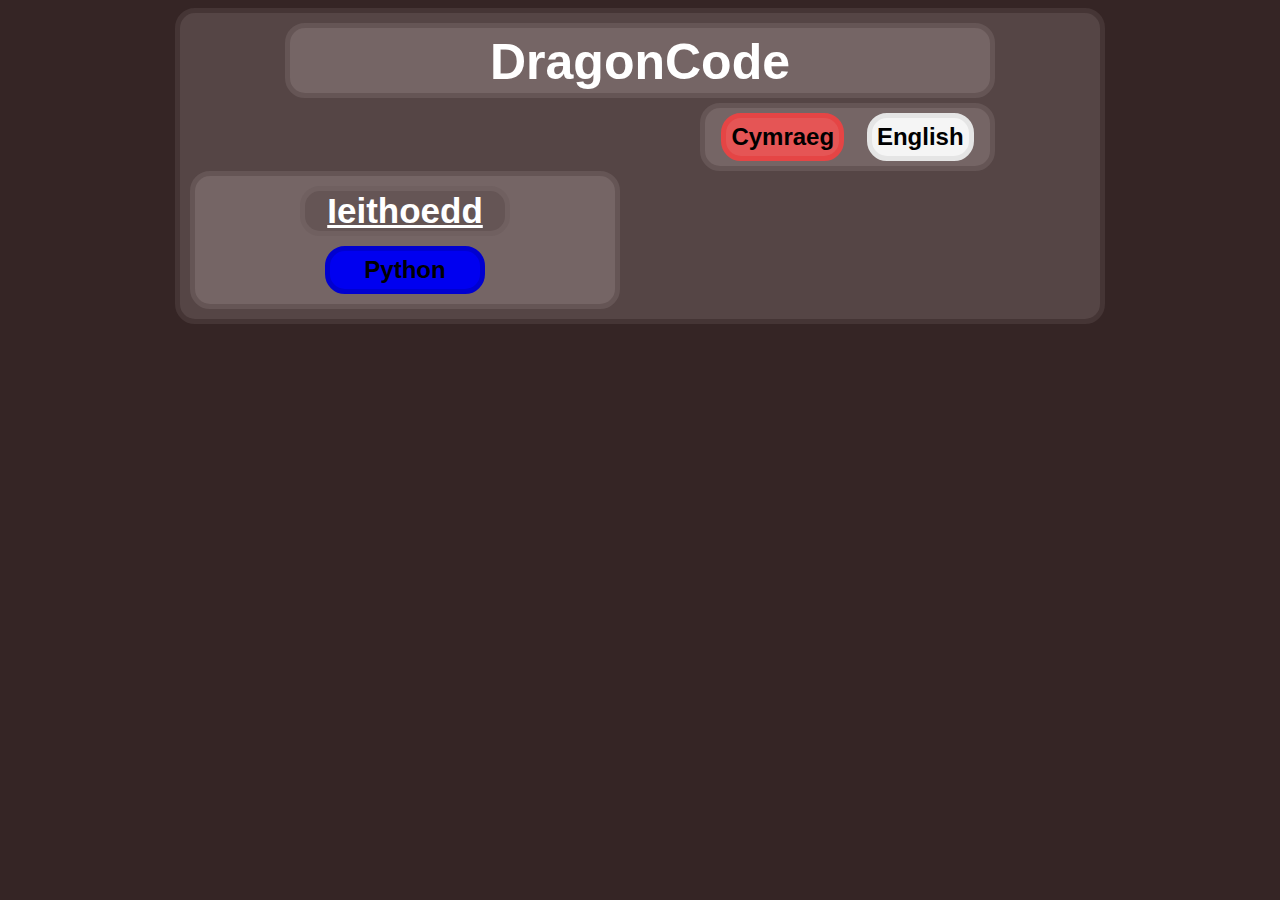
<file: cy/index.html>
<!DOCTYPE html lang=cy>
<link rel="stylesheet" href="styles.css">
<script src="../pageSwitcher.js"></script>
<div class="wrapper">
    <div class="title"><h1 class="title">DragonCode</h1></div>
    <div class="lang">
        <h2 class="cy">Cymraeg</h2>
        <h2 class="en" onclick="changeLang('en', 1)">English</h2>
    </div>
    <div class="prLang">
        <h2 class="prtitle"><u>Ieithoedd</u></h2>
        <h2 class="python" onclick="changeLang('cy/py')">Python</h2>
    </div>
</div>
</file>
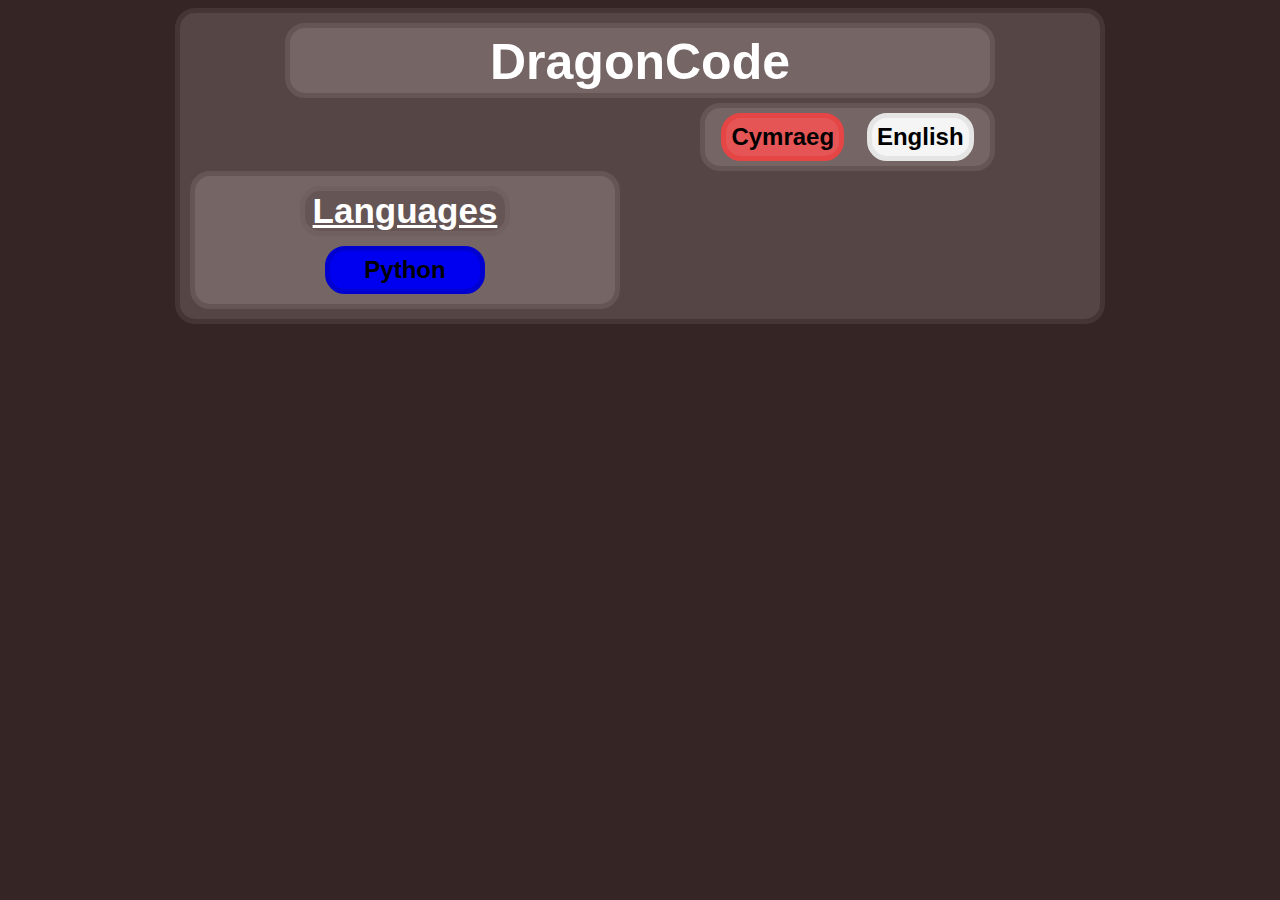
<file: en/index.html>
<!DOCTYPE html lang=cy>
<script src="../pageSwitcher.js"></script>
<div class="wrapper">
    <div class="title"><h1 class="title">DragonCode</h1></div>
    <div class="lang">
        <h2 class="cy" onclick="changeLang('cy')">Cymraeg</h2>
        <h2 class="en">English</h2>
    </div>
    <div class="prLang">
        <h2 class="prtitle"><u>Languages</u></h2>
        <h2 class="python" onclick="changeLang('en/py')">Python</h2>
    </div>
</div>
<link rel="stylesheet" href="styles.css">
</file>
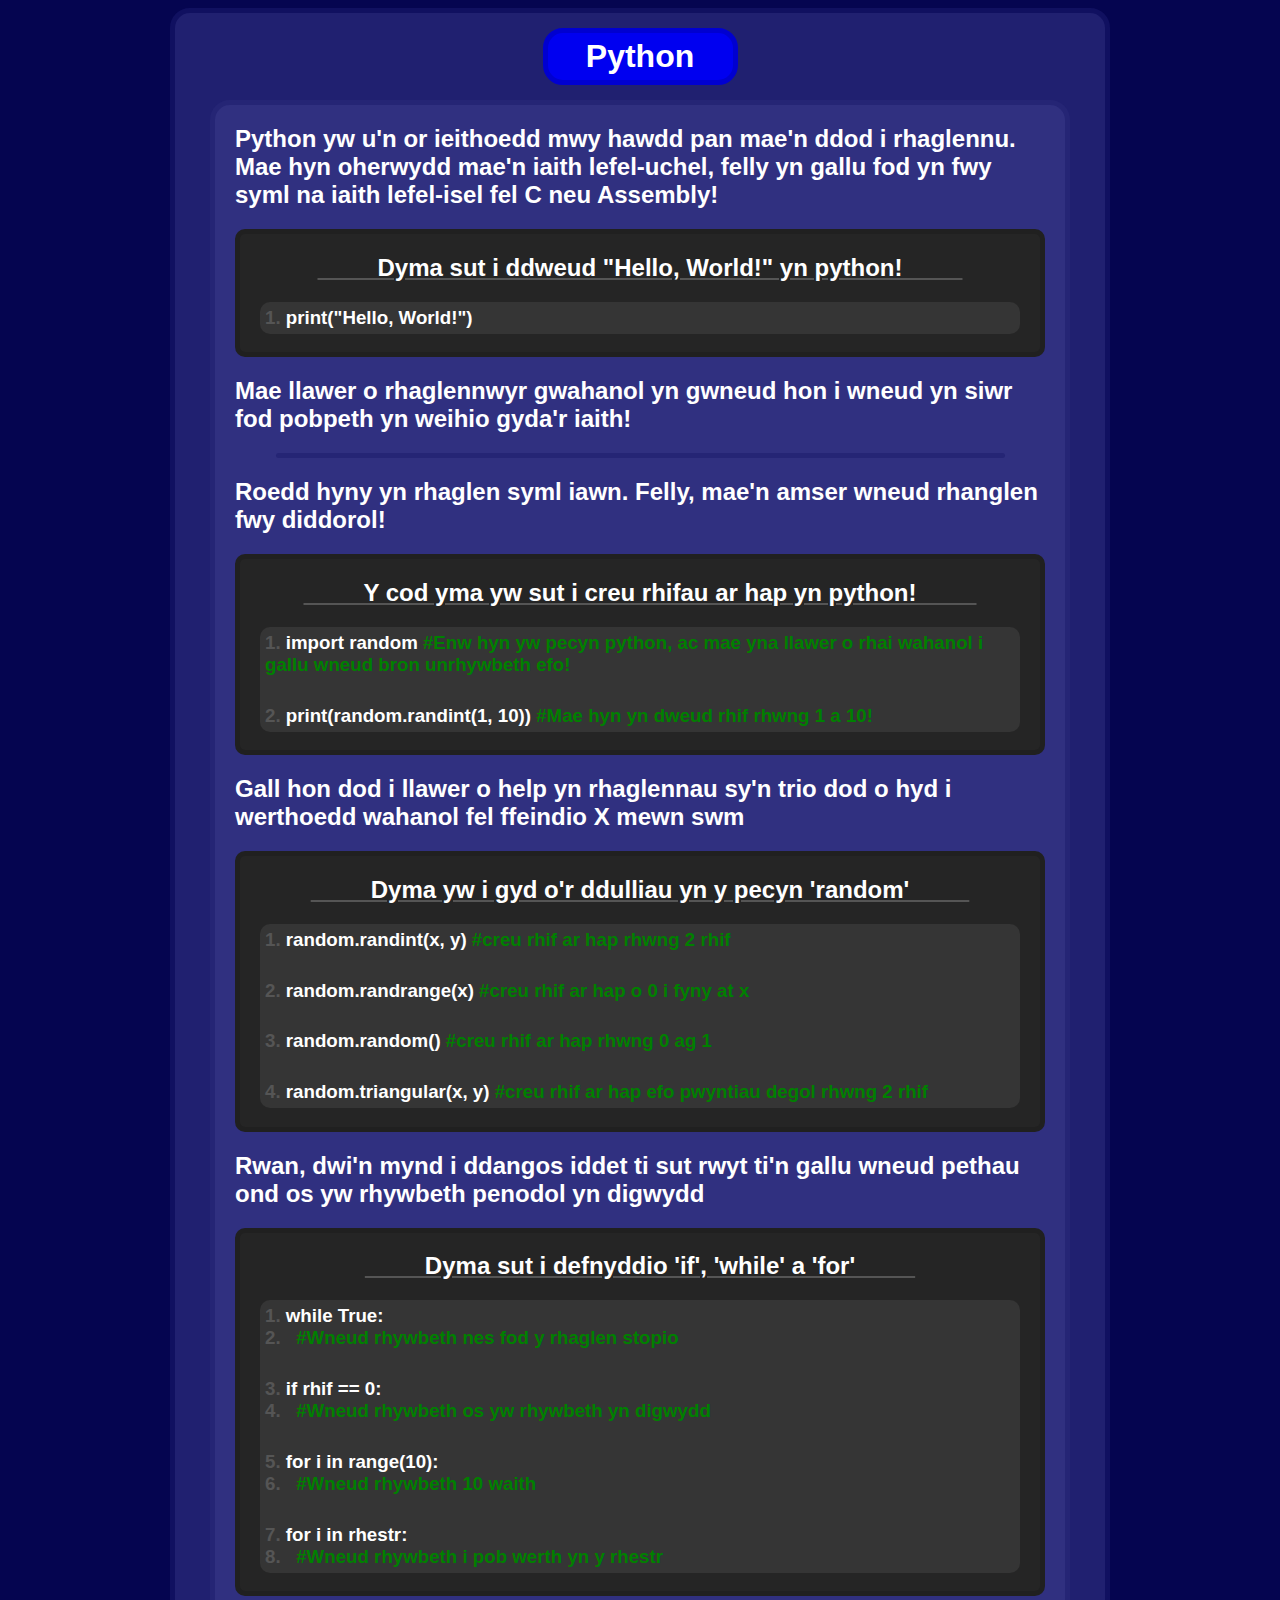
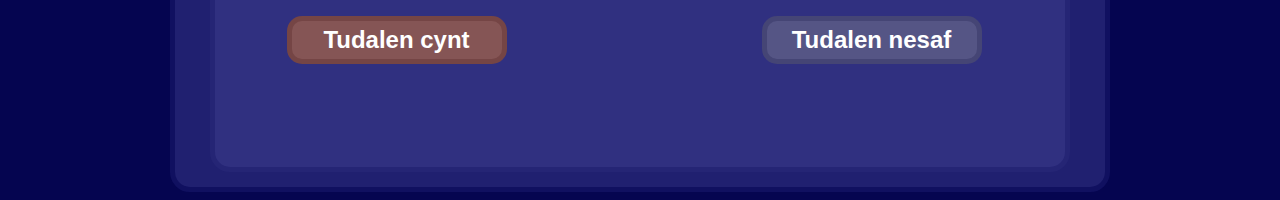
<file: cy/python/index.html>
<!DOCTYPE html lang=cy>
<link rel="stylesheet" href="styles.css">

<script src="../../pageSwitcher.js"></script>
<div class="wrapper">
    <h1 class="python">Python</h1>
    <div class="mainContent">
        <h2>Python yw u'n or ieithoedd mwy hawdd pan mae'n ddod i rhaglennu. Mae hyn oherwydd mae'n iaith lefel-uchel, felly yn gallu fod yn fwy syml na iaith lefel-isel fel C neu Assembly!</h2>
        <div class="codeWrapper">
            <h2 class="codeHeader">         Dyma sut i ddweud "Hello, World!" yn python!         </h2>
            <div class="code">
                <h3 class="code"><span class="lineNumber">1. </span>print("Hello, World!")</h3>
            </div>
        </div>
        <h2>Mae llawer o rhaglennwyr gwahanol yn gwneud hon i wneud yn siwr fod pobpeth yn weihio gyda'r iaith!</h2>
        <div class="seperator"></div>
        <h2>Roedd hyny yn rhaglen syml iawn. Felly, mae'n amser wneud rhanglen fwy diddorol!</h2>
        <div class="codeWrapper">
            <h2 class="codeHeader">         Y cod yma yw sut i creu rhifau ar hap yn python!         </h2>
            <div class="code">
                <h3 class="code"><span class="lineNumber">1. </span>import random <span class="comment">#Enw hyn yw pecyn python, ac mae yna llawer o rhai wahanol i gallu wneud bron unrhywbeth efo!</span></h3>
                <h3 class="code"><span class="lineNumber">2. </span>print(random.randint(1, 10)) <span class="comment">#Mae hyn yn dweud rhif rhwng 1 a 10!</span></h3>
            </div>
        </div>
        <h2>Gall hon dod i llawer o help yn rhaglennau sy'n trio dod o hyd i werthoedd wahanol fel ffeindio X mewn swm</h2>
        <div class="codeWrapper">
            <h2 class="codeHeader">         Dyma yw i gyd o'r ddulliau yn y pecyn 'random'         </h2>
            <div class="code">
                <h3 class="code"><span class="lineNumber">1. </span>random.randint(x, y) <span class="comment">#creu rhif ar hap rhwng 2 rhif</span></h3>
                <h3 class="code"><span class="lineNumber">2. </span>random.randrange(x) <span class="comment">#creu rhif ar hap o 0 i fyny at x</span></h3>
                <h3 class="code"><span class="lineNumber">3. </span>random.random() <span class="comment">#creu rhif ar hap rhwng 0 ag 1</span></h3>
                <h3 class="code"><span class="lineNumber">4. </span>random.triangular(x, y) <span class="comment">#creu rhif ar hap efo pwyntiau degol rhwng 2 rhif</span></h3>
            </div>
        </div>
        <h2>Rwan, dwi'n mynd i ddangos iddet ti sut rwyt ti'n gallu wneud pethau ond os yw rhywbeth penodol yn digwydd</h2>
        <div class="codeWrapper">
            <h2 class="codeHeader">         Dyma sut i defnyddio 'if', 'while' a 'for'         </h2>
            <div class="code">
                <h3 class="code"><span class="lineNumber">1. </span>while True:<br>
                <span class="lineNumber">2. </span><span class="comment">  #Wneud rhywbeth nes fod y rhaglen stopio</span></h3>
                <h3 class="code"><span class="lineNumber">3. </span>if rhif == 0:<br>
                    <span class="lineNumber">4. </span><span class="comment">  #Wneud rhywbeth os yw rhywbeth yn digwydd</span></h3>
                <h3 class="code"><span class="lineNumber">5. </span>for i in range(10):<br>
                    <span class="lineNumber">6. </span><span class="comment">  #Wneud rhywbeth 10 waith</span></h3>
                <h3 class="code"><span class="lineNumber">7. </span>for i in rhestr:<br>
                    <span class="lineNumber">8. </span><span class="comment">  #Wneud rhywbeth i pob werth yn y rhestr</span></h3>
            </div>
        </div>
        <h2 class="nextPage" onclick="changeLang('cy/py/pygame')">Tudalen nesaf</h2>
        <h2 class="prevPage" onclick="changeLang('cy frm 2')">Tudalen cynt</h2>
    </div>
</div>
</file>
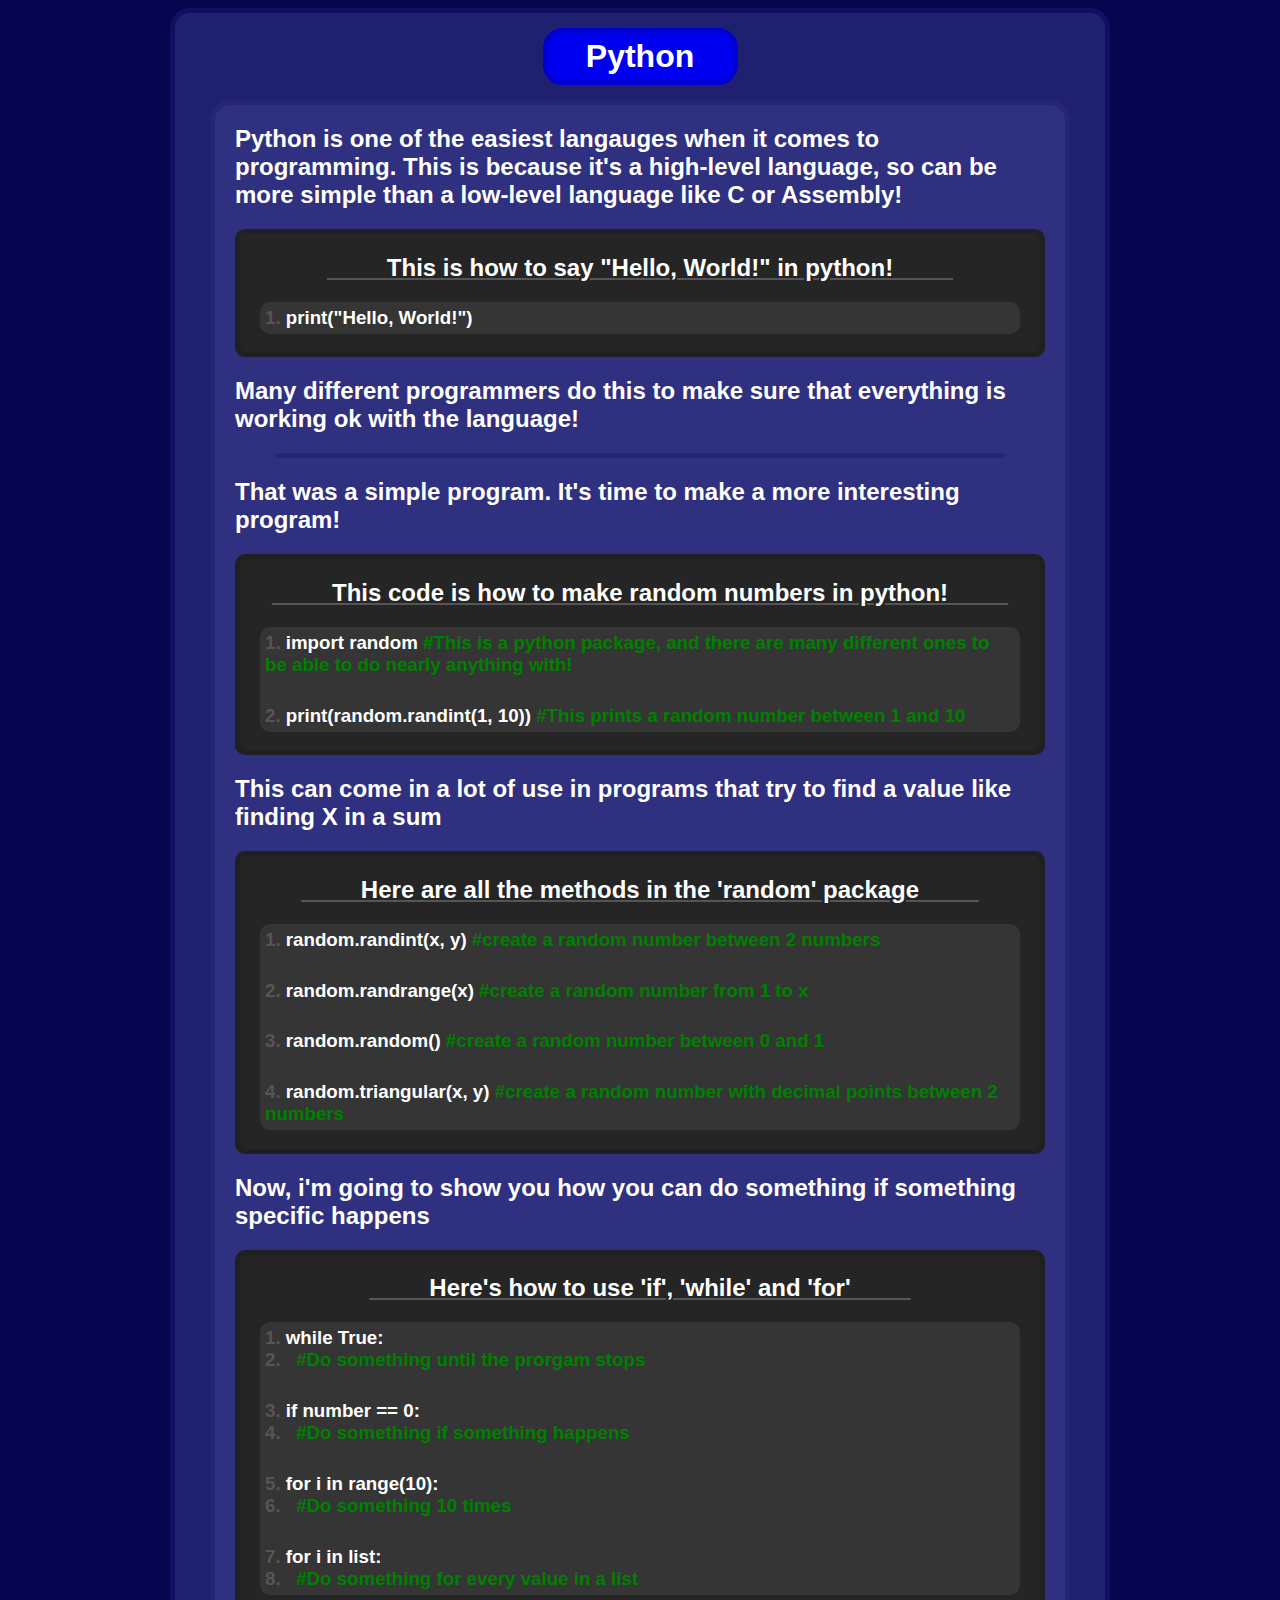
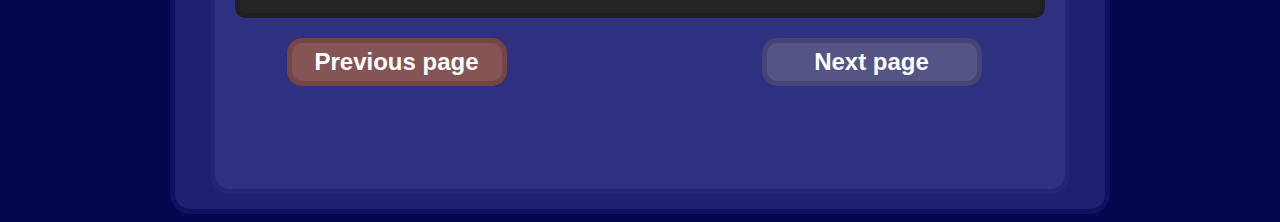
<file: en/python/index.html>
<!DOCTYPE html lang=cy>
<link rel="stylesheet" href="styles.css">

<script src="../../pageSwitcher.js"></script>
<div class="wrapper">
    <h1 class="python">Python</h1>
    <div class="mainContent">
        <h2>Python is one of the easiest langauges when it comes to programming. This is because it's a high-level language, so can be more simple than a low-level language like C or Assembly!</h2>
        <div class="codeWrapper">
            <h2 class="codeHeader">         This is how to say "Hello, World!" in python!         </h2>
            <div class="code">
                <h3 class="code"><span class="lineNumber">1. </span>print("Hello, World!")</h3>
            </div>
        </div>
        <h2>Many different programmers do this to make sure that everything is working ok with the language!</h2>
        <div class="seperator"></div>
        <h2>That was a simple program. It's time to make a more interesting program!</h2>
        <div class="codeWrapper">
            <h2 class="codeHeader">         This code is how to make random numbers in python!         </h2>
            <div class="code">
                <h3 class="code"><span class="lineNumber">1. </span>import random <span class="comment">#This is a python package, and there are many different ones to be able to do nearly anything with!</span></h3>
                <h3 class="code"><span class="lineNumber">2. </span>print(random.randint(1, 10)) <span class="comment">#This prints a random number between 1 and 10</span></h3>
            </div>
        </div>
        <h2>This can come in a lot of use in programs that try to find a value like finding X in a sum</h2>
        <div class="codeWrapper">
            <h2 class="codeHeader">         Here are all the methods in the 'random' package         </h2>
            <div class="code">
                <h3 class="code"><span class="lineNumber">1. </span>random.randint(x, y) <span class="comment">#create a random number between 2 numbers</span></h3>
                <h3 class="code"><span class="lineNumber">2. </span>random.randrange(x) <span class="comment">#create a random number from 1 to x</span></h3>
                <h3 class="code"><span class="lineNumber">3. </span>random.random() <span class="comment">#create a random number between 0 and 1</span></h3>
                <h3 class="code"><span class="lineNumber">4. </span>random.triangular(x, y) <span class="comment">#create a random number with decimal points between 2 numbers</span></h3>
            </div>
        </div>
        <h2>Now, i'm going to show you how you can do something if something specific happens</h2>
        <div class="codeWrapper">
            <h2 class="codeHeader">         Here's how to use 'if', 'while' and 'for'         </h2>
            <div class="code">
                <h3 class="code"><span class="lineNumber">1. </span>while True:<br>
                <span class="lineNumber">2. </span><span class="comment">  #Do something until the prorgam stops</span></h3>
                <h3 class="code"><span class="lineNumber">3. </span>if number == 0:<br>
                    <span class="lineNumber">4. </span><span class="comment">  #Do something if something happens</span></h3>
                <h3 class="code"><span class="lineNumber">5. </span>for i in range(10):<br>
                    <span class="lineNumber">6. </span><span class="comment">  #Do something 10 times</span></h3>
                <h3 class="code"><span class="lineNumber">7. </span>for i in list:<br>
                    <span class="lineNumber">8. </span><span class="comment">  #Do something for every value in a list</span></h3>
            </div>
        </div>
        <h2 class="nextPage" onclick="changeLang('en/py/pygame')">Next page</h2>
        <h2 class="prevPage" onclick="changeLang('en frm 2')">Previous page</h2>
    </div>
</div>
</file>
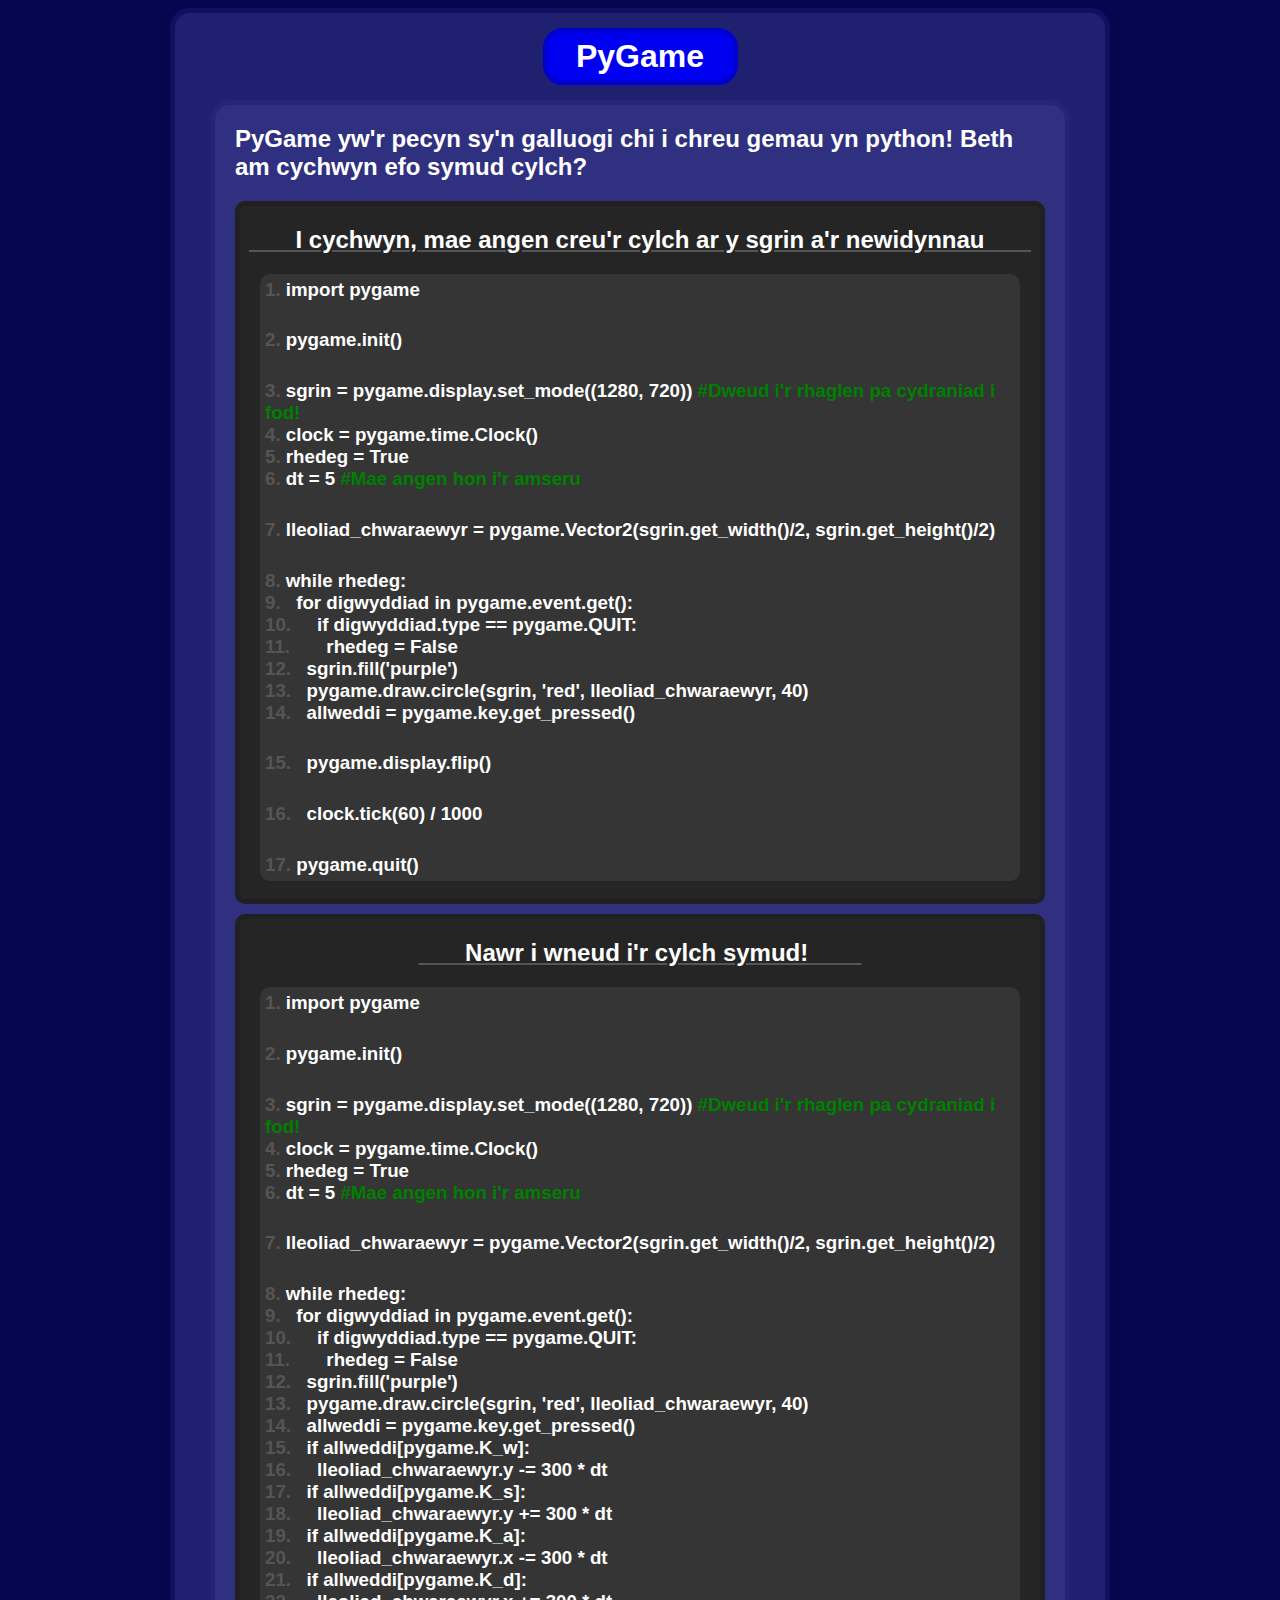
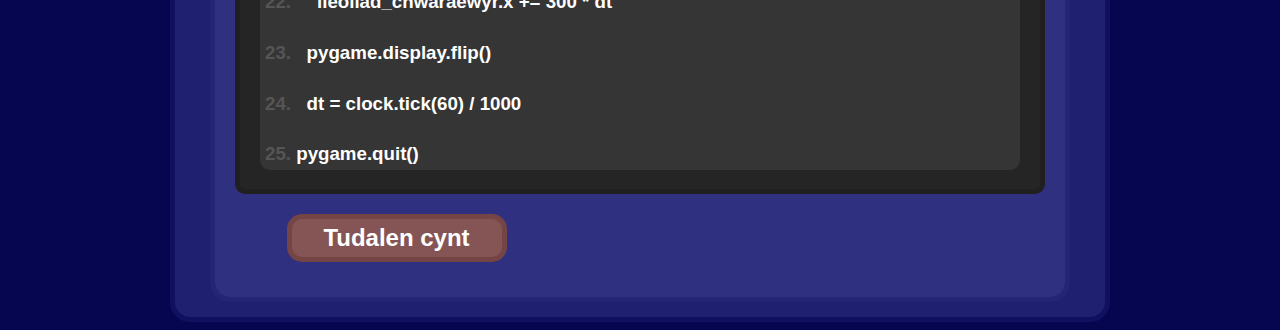
<file: cy/python/pygame/index.html>
<!DOCTYPE html lang=cy>
<link rel="stylesheet" href="styles.css">

<script src="../../../pageSwitcher.js"></script>
<div class="wrapper">
    <h1 class="python">PyGame</h1>
    <div class="mainContent">
        <h2>PyGame yw'r pecyn sy'n galluogi chi i chreu gemau yn python! Beth am cychwyn efo symud cylch?</h2>
        <div class="codeWrapper">
            <h2 class="codeHeader">       I cychwyn, mae angen creu'r cylch ar y sgrin a'r newidynnau       </h2>
            <div class="code">
                <h3 class="code"><span class="lineNumber">1. </span>import pygame</h3>
                <h3 class="code"><span class="lineNumber">2. </span>pygame.init()</h3>
                <h3 class="code"><span class="lineNumber">3. </span>sgrin = pygame.display.set_mode((1280, 720)) <span class="comment">#Dweud i'r rhaglen pa cydraniad i fod!</span><br>
                <span class="lineNumber">4. </span>clock = pygame.time.Clock()<br>
                <span class="lineNumber">5. </span>rhedeg = True<br>
                <span class="lineNumber">6. </span>dt = 5 <span class="comment">#Mae angen hon i'r amseru</span></h3>
                <h3 class="code"><span class="lineNumber">7. </span>lleoliad_chwaraewyr = pygame.Vector2(sgrin.get_width()/2, sgrin.get_height()/2)</h3>
                <h3 class="code"><span class="lineNumber">8. </span>while rhedeg:<br>
                <span class="lineNumber">9. </span>  for digwyddiad in pygame.event.get():<br>
                <span class="lineNumber">10. </span>    if digwyddiad.type == pygame.QUIT:<br>
                <span class="lineNumber">11. </span>      rhedeg = False<br>
                <span class="lineNumber">12. </span>  sgrin.fill('purple')<br>
                <span class="lineNumber">13. </span>  pygame.draw.circle(sgrin, 'red', lleoliad_chwaraewyr, 40)<br>
                <span class="lineNumber">14. </span>  allweddi = pygame.key.get_pressed()</h3>
                <h3 class="code"><span class="lineNumber">15. </span>  pygame.display.flip()</h3>
                <h3 class="code"><span class="lineNumber">16. </span>  clock.tick(60) / 1000</h3>
                <h3 class="code"><span class="lineNumber">17. </span>pygame.quit()</h3>
            </div>
        </div>
        <div class="codeWrapper" style="margin-top: 10px;">
            <h2 class="codeHeader">       Nawr i wneud i'r cylch symud!        </h2>
            <div class="code">
                <h3 class="code"><span class="lineNumber">1. </span>import pygame</h3>
                <h3 class="code"><span class="lineNumber">2. </span>pygame.init()</h3>
                <h3 class="code"><span class="lineNumber">3. </span>sgrin = pygame.display.set_mode((1280, 720)) <span class="comment">#Dweud i'r rhaglen pa cydraniad i fod!</span><br>
                <span class="lineNumber">4. </span>clock = pygame.time.Clock()<br>
                <span class="lineNumber">5. </span>rhedeg = True<br>
                <span class="lineNumber">6. </span>dt = 5 <span class="comment">#Mae angen hon i'r amseru</span></h3>
                <h3 class="code"><span class="lineNumber">7. </span>lleoliad_chwaraewyr = pygame.Vector2(sgrin.get_width()/2, sgrin.get_height()/2)</h3>
                <h3 class="code"><span class="lineNumber">8. </span>while rhedeg:<br>
                <span class="lineNumber">9. </span>  for digwyddiad in pygame.event.get():<br>
                <span class="lineNumber">10. </span>    if digwyddiad.type == pygame.QUIT:<br>
                <span class="lineNumber">11. </span>      rhedeg = False<br>
                <span class="lineNumber">12. </span>  sgrin.fill('purple')<br>
                <span class="lineNumber">13. </span>  pygame.draw.circle(sgrin, 'red', lleoliad_chwaraewyr, 40)<br>
                <span class="lineNumber">14. </span>  allweddi = pygame.key.get_pressed()<br>
                <span class="lineNumber">15. </span>  if allweddi[pygame.K_w]:<br>
                <span class="lineNumber">16. </span>    lleoliad_chwaraewyr.y -= 300 * dt<br>
                <span class="lineNumber">17. </span>  if allweddi[pygame.K_s]:<br>
                <span class="lineNumber">18. </span>    lleoliad_chwaraewyr.y += 300 * dt<br>
                <span class="lineNumber">19. </span>  if allweddi[pygame.K_a]:<br>
                <span class="lineNumber">20. </span>    lleoliad_chwaraewyr.x -= 300 * dt<br>
                <span class="lineNumber">21. </span>  if allweddi[pygame.K_d]:<br>
                <span class="lineNumber">22. </span>    lleoliad_chwaraewyr.x += 300 * dt</h3>
                <h3 class="code"><span class="lineNumber">23. </span>  pygame.display.flip()</h3>
                <h3 class="code"><span class="lineNumber">24. </span>  dt = clock.tick(60) / 1000</h3>
                <h3 class="code"><span class="lineNumber">25. </span>pygame.quit()</h3>
            </div>
        </div>
        <h2 class="prevPage" onclick="changeLang('cy/py/3')">Tudalen cynt</h2>
    </div>
</div>
</file>
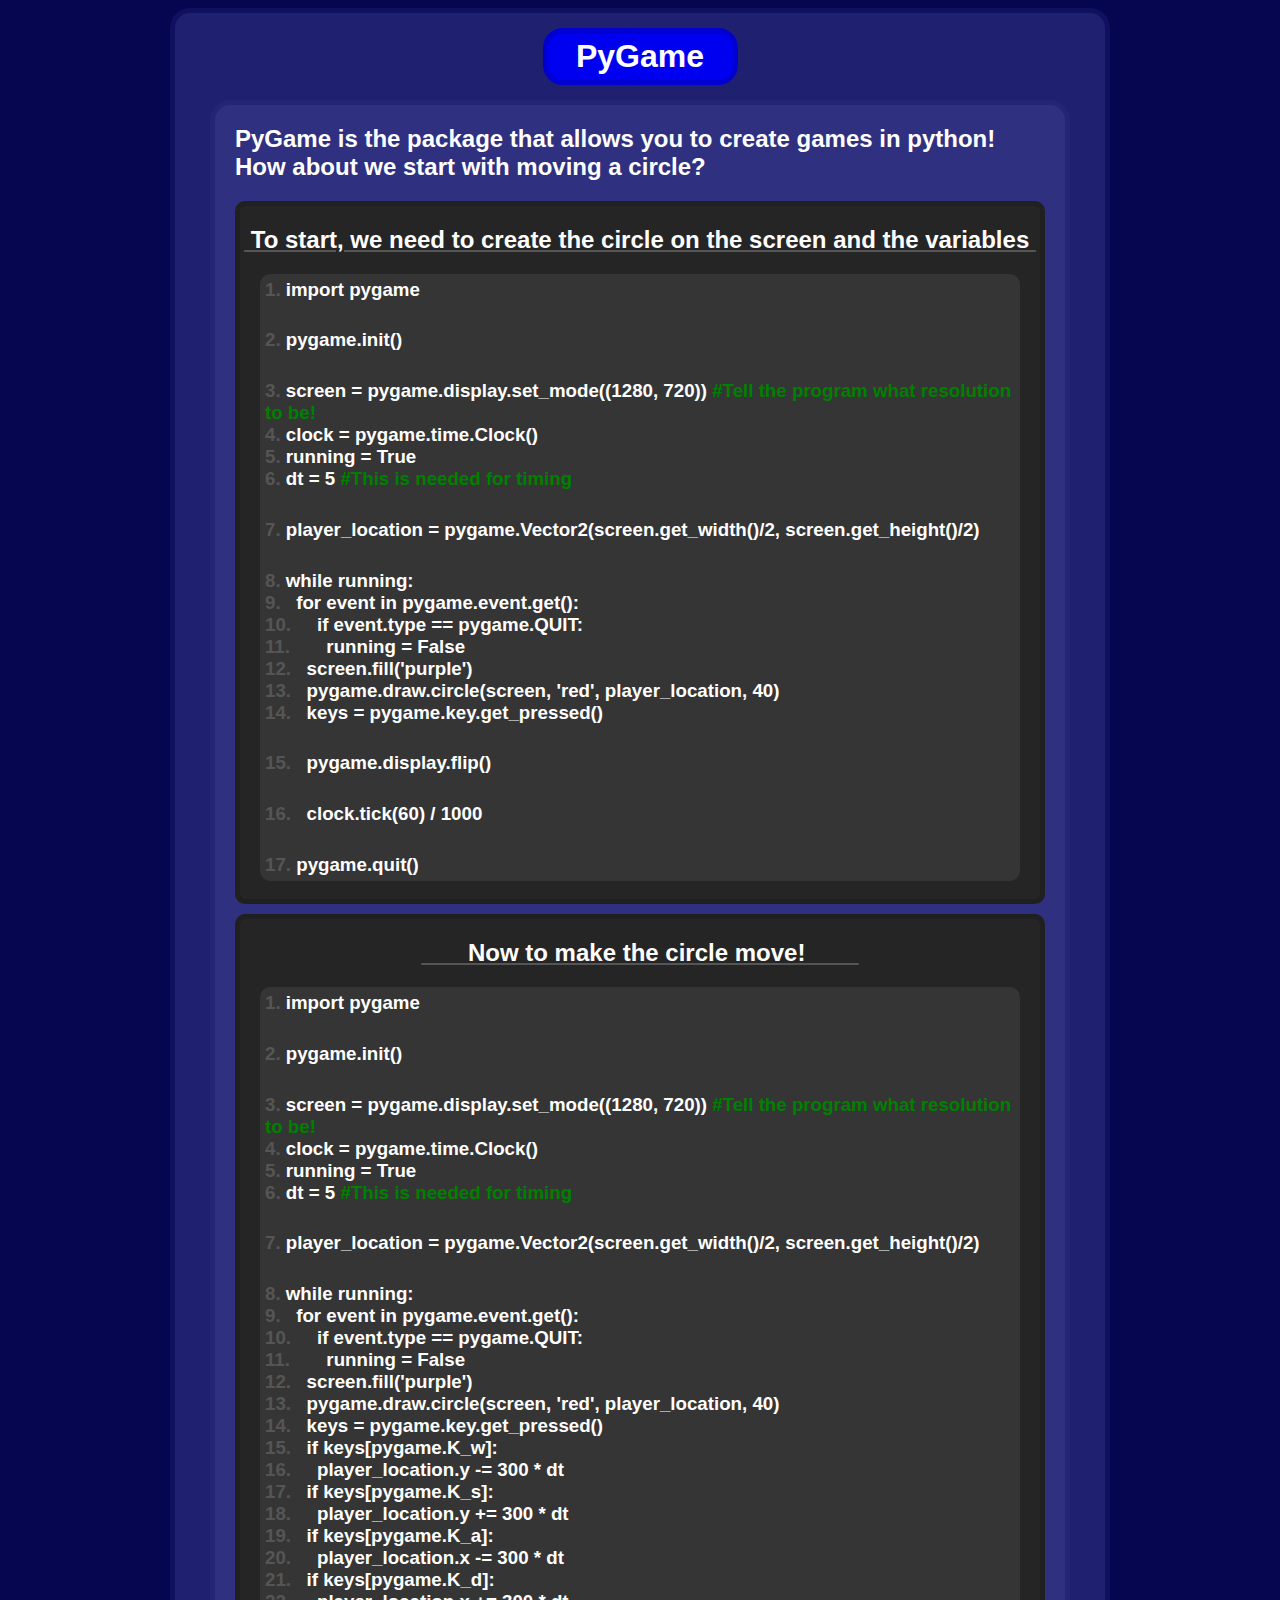
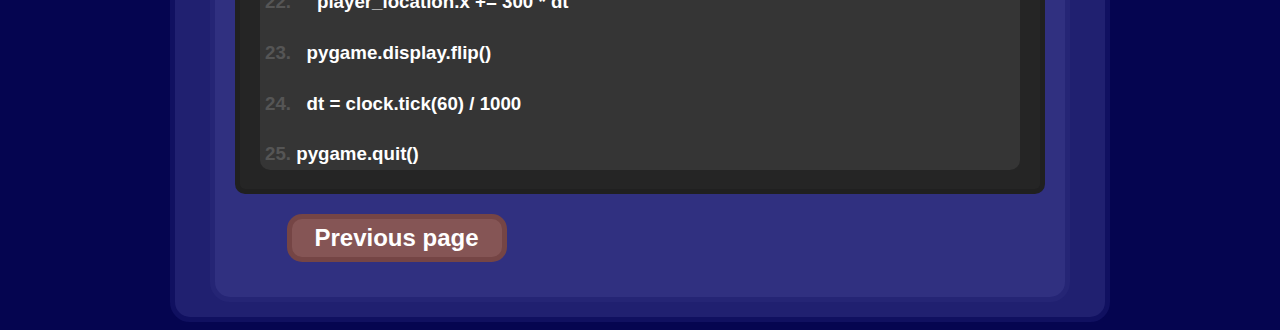
<file: en/python/pygame/index.html>
<!DOCTYPE html lang=cy>
<link rel="stylesheet" href="styles.css">

<script src="../../../pageSwitcher.js"></script>
<div class="wrapper">
    <h1 class="python">PyGame</h1>
    <div class="mainContent">
        <h2>PyGame is the package that allows you to create games in python! How about we start with moving a circle?</h2>
        <div class="codeWrapper">
            <h2 class="codeHeader"> To start, we need to create the circle on the screen and the variables </h2>
            <div class="code">
                <h3 class="code"><span class="lineNumber">1. </span>import pygame</h3>
                <h3 class="code"><span class="lineNumber">2. </span>pygame.init()</h3>
                <h3 class="code"><span class="lineNumber">3. </span>screen = pygame.display.set_mode((1280, 720)) <span class="comment">#Tell the program what resolution to be!</span><br>
                <span class="lineNumber">4. </span>clock = pygame.time.Clock()<br>
                <span class="lineNumber">5. </span>running = True<br>
                <span class="lineNumber">6. </span>dt = 5 <span class="comment">#This is needed for timing</span></h3>
                <h3 class="code"><span class="lineNumber">7. </span>player_location = pygame.Vector2(screen.get_width()/2, screen.get_height()/2)</h3>
                <h3 class="code"><span class="lineNumber">8. </span>while running:<br>
                <span class="lineNumber">9. </span>  for event in pygame.event.get():<br>
                <span class="lineNumber">10. </span>    if event.type == pygame.QUIT:<br>
                <span class="lineNumber">11. </span>      running = False<br>
                <span class="lineNumber">12. </span>  screen.fill('purple')<br>
                <span class="lineNumber">13. </span>  pygame.draw.circle(screen, 'red', player_location, 40)<br>
                <span class="lineNumber">14. </span>  keys = pygame.key.get_pressed()</h3>
                <h3 class="code"><span class="lineNumber">15. </span>  pygame.display.flip()</h3>
                <h3 class="code"><span class="lineNumber">16. </span>  clock.tick(60) / 1000</h3>
                <h3 class="code"><span class="lineNumber">17. </span>pygame.quit()</h3>
            </div>
        </div>
        <div class="codeWrapper" style="margin-top: 10px;">
            <h2 class="codeHeader">       Now to make the circle move!        </h2>
            <div class="code">
                <h3 class="code"><span class="lineNumber">1. </span>import pygame</h3>
                <h3 class="code"><span class="lineNumber">2. </span>pygame.init()</h3>
                <h3 class="code"><span class="lineNumber">3. </span>screen = pygame.display.set_mode((1280, 720)) <span class="comment">#Tell the program what resolution to be!</span><br>
                <span class="lineNumber">4. </span>clock = pygame.time.Clock()<br>
                <span class="lineNumber">5. </span>running = True<br>
                <span class="lineNumber">6. </span>dt = 5 <span class="comment">#This is needed for timing</span></h3>
                <h3 class="code"><span class="lineNumber">7. </span>player_location = pygame.Vector2(screen.get_width()/2, screen.get_height()/2)</h3>
                <h3 class="code"><span class="lineNumber">8. </span>while running:<br>
                <span class="lineNumber">9. </span>  for event in pygame.event.get():<br>
                <span class="lineNumber">10. </span>    if event.type == pygame.QUIT:<br>
                <span class="lineNumber">11. </span>      running = False<br>
                <span class="lineNumber">12. </span>  screen.fill('purple')<br>
                <span class="lineNumber">13. </span>  pygame.draw.circle(screen, 'red', player_location, 40)<br>
                <span class="lineNumber">14. </span>  keys = pygame.key.get_pressed()<br>
                <span class="lineNumber">15. </span>  if keys[pygame.K_w]:<br>
                <span class="lineNumber">16. </span>    player_location.y -= 300 * dt<br>
                <span class="lineNumber">17. </span>  if keys[pygame.K_s]:<br>
                <span class="lineNumber">18. </span>    player_location.y += 300 * dt<br>
                <span class="lineNumber">19. </span>  if keys[pygame.K_a]:<br>
                <span class="lineNumber">20. </span>    player_location.x -= 300 * dt<br>
                <span class="lineNumber">21. </span>  if keys[pygame.K_d]:<br>
                <span class="lineNumber">22. </span>    player_location.x += 300 * dt</h3>
                <h3 class="code"><span class="lineNumber">23. </span>  pygame.display.flip()</h3>
                <h3 class="code"><span class="lineNumber">24. </span>  dt = clock.tick(60) / 1000</h3>
                <h3 class="code"><span class="lineNumber">25. </span>pygame.quit()</h3>
            </div>
        </div>
        <h2 class="prevPage" onclick="changeLang('en/py/3')">Previous page</h2>
    </div>
</div>
</file>
<file: cy/styles.css>
body {
    font-family: sans-serif;
    user-select: none;
    background-color: #352525;
}
div.wrapper {
    margin: auto;
    border-color: #453535;
    border-width: 5px;
    border-style: solid;
    background-color: #554545;
    width: 900px;
    padding: 10px;
    border-radius: 20px;
}
h1.title {
    margin-top: 5px;
}
div.title {
    border-color: #655555;
    border-width: 5px;
    height: 65px;
    border-style: solid;
    background-color: #756565;
    color: white;
    font-weight: 500;
    font-size: 25;
    text-align: center;
    border-radius: 20px;
    width: 700px;
    margin: auto;
}
div.lang {
    margin-top: 5px;
    padding: 5px;
    display: flex;
    background-color: #756565;
    border-color: #655555;
    border-width: 5px;
    border-style: solid;
    border-radius: 20px;
    width: 275px;
    margin-left: 510px;
}
h2.cy {
    margin: auto;
    background-color: #e55555;
    border-color: #e54545;
    padding: 5px;
    border-width: 5px;
    border-style: solid;
    border-radius: 20px;
}
h2.en {
    margin: auto;
    background-color: #f5f5f5;
    border-color: #e5e5e5;
    padding: 5px;
    border-width: 5px;
    border-style: solid;
    border-radius: 20px;
}
div.prLang {
    background-color: #756565;
    border-color: #655555;
    border-width: 5px;
    border-radius: 20px;
    border-style: solid;
    width: 400px;
    text-align: center;
    padding: 10px;
}
h2.prTitle {
    color: white;
    font-size: 35;
    margin-top: 5px;
    border-radius: 20px;
    border-width: 5px;
    border-style: solid;
    background-color: #655555;
    border-color: #706060;
    width: 50%;
    margin: auto;
}
h2.python {
    background-color: #0000f0;
    border-color: #0000d0;
    border-width: 5px;
    border-radius: 20px;
    padding: 5px;
    border-style: solid;
    width: 35%;
    margin: auto;
    margin-top: 10px;
}
</file>
<file: en/styles.css>
body {
    font-family: sans-serif;
    user-select: none;
    background-color: #352525;
}
div.wrapper {
    margin: auto;
    border-color: #453535;
    border-width: 5px;
    border-style: solid;
    background-color: #554545;
    width: 900px;
    padding: 10px;
    border-radius: 20px;
}
h1.title {
    margin-top: 5px;
}
div.title {
    border-color: #655555;
    border-width: 5px;
    height: 65px;
    border-style: solid;
    background-color: #756565;
    color: white;
    font-weight: 500;
    font-size: 25;
    text-align: center;
    border-radius: 20px;
    width: 700px;
    margin: auto;
}
div.lang {
    margin-top: 5px;
    padding: 5px;
    display: flex;
    background-color: #756565;
    border-color: #655555;
    border-width: 5px;
    border-style: solid;
    border-radius: 20px;
    width: 275px;
    margin-left: 510px;
}
h2.cy {
    margin: auto;
    background-color: #e55555;
    border-color: #e54545;
    padding: 5px;
    border-width: 5px;
    border-style: solid;
    border-radius: 20px;
}
h2.en {
    margin: auto;
    background-color: #f5f5f5;
    border-color: #e5e5e5;
    padding: 5px;
    border-width: 5px;
    border-style: solid;
    border-radius: 20px;
}
div.prLang {
    background-color: #756565;
    border-color: #655555;
    border-width: 5px;
    border-radius: 20px;
    border-style: solid;
    width: 400px;
    text-align: center;
    padding: 10px;
}
h2.prTitle {
    color: white;
    font-size: 35;
    margin-top: 5px;
    border-radius: 20px;
    border-width: 5px;
    border-style: solid;
    background-color: #655555;
    border-color: #706060;
    width: 50%;
    margin: auto;
}
h2.python {
    background-color: #0000f0;
    border-color: #0000d0;
    border-width: 5px;
    border-radius: 20px;
    padding: 5px;
    border-style: solid;
    width: 35%;
    margin: auto;
    margin-top: 10px;
    transition: 0.2s;
}
h2.python:hover {
    box-shadow: 5px 5px 10px #5050f0;
}
</file>
<file: cy/python/styles.css>
body {
    background-color: #050550;
    font-family: sans-serif;
    color: #fff;
    user-select: none;
}

div.wrapper {
    width: 900px;
    background-color: #202070;
    border-color: #101060;
    border-width: 5px;
    height: auto;
    margin: auto;
    padding: 15px;
    border-radius: 20px;
    border-style: solid;
}

div.codeWrapper {
    background-color: #252525;
    border-color: #202020;
    border-style: solid;
    border-width: 5px;
    border-radius: 10px;
}

div.mainContent {
    background-color: #303080;
    border-color: #252575;
    border-style: solid;
    border-radius: 20px;
    border-width: 5px;
    width: 90%;
    margin: auto;
    margin-top: 15px;
    padding-left: 20px;
    padding-right: 20px;
    padding-bottom: 15px;
}

h1.python {
    color: #fff;
    background-color: #0000f0;
    margin: auto;
    width: 175px;
    padding: 5px;
    text-align: center;
    border-radius: 20px;
    border-width: 5px;
    border-style: solid;
    border-color: #0000d0;
}

h2.codeHeader {
    text-align: center;
    text-decoration: underline;
    text-decoration-color: #555555;
}

div.code {
    user-select: all;
    border-radius: 10px;
    background-color: #353535;
    margin-left: 20px;
    margin-right: 20px;
}

h3.code {
    padding: 5px;
}

.lineNumber {
    color: #555555;
    user-select: none;
}

div.seperator {
    background-color: #252575;
    border-radius: 5px;
    width: 90%;
    height: 5px;
    margin: auto;
}

.comment {
    color: green;
}

h2.nextPage {
    background-color: #555585;
    border-color: #454575;
    border-style: solid;
    border-width: 5px;
    border-radius: 15px;
    width: 200px;
    padding: 5px;
    text-align: center;
    margin-left: 65%;
    transition: 0.2s;
}

h2.nextPage:hover {
    box-shadow: 5px 5px 10px #8585c5;
}

h2.prevPage {
    background-color: #855555;
    border-color: #754545;
    border-style: solid;
    border-width: 5px;
    border-radius: 15px;
    width: 200px;
    padding: 5px;
    text-align: center;
    margin-left: 65%;
    transition: 0.2s;
    transform: translateX(-475px) translateY(-68px);
}

h2.prevPage:hover {
    box-shadow: 5px 5px 10px #c58585;
}
</file>
<file: en/python/styles.css>
body {
    background-color: #050550;
    font-family: sans-serif;
    color: #fff;
    user-select: none;
}

div.wrapper {
    width: 900px;
    background-color: #202070;
    border-color: #101060;
    border-width: 5px;
    height: auto;
    margin: auto;
    padding: 15px;
    border-radius: 20px;
    border-style: solid;
}

div.codeWrapper {
    background-color: #252525;
    border-color: #202020;
    border-style: solid;
    border-width: 5px;
    border-radius: 10px;
}

div.mainContent {
    background-color: #303080;
    border-color: #252575;
    border-style: solid;
    border-radius: 20px;
    border-width: 5px;
    width: 90%;
    margin: auto;
    margin-top: 15px;
    padding-left: 20px;
    padding-right: 20px;
    padding-bottom: 15px;
}

h1.python {
    color: #fff;
    background-color: #0000f0;
    margin: auto;
    width: 175px;
    padding: 5px;
    text-align: center;
    border-radius: 20px;
    border-width: 5px;
    border-style: solid;
    border-color: #0000d0;
}

h2.codeHeader {
    text-align: center;
    text-decoration: underline;
    text-decoration-color: #555555;
}

div.code {
    user-select: all;
    border-radius: 10px;
    background-color: #353535;
    margin-left: 20px;
    margin-right: 20px;
}

h3.code {
    padding: 5px;
}

.lineNumber {
    color: #555555;
    user-select: none;
}

div.seperator {
    background-color: #252575;
    border-radius: 5px;
    width: 90%;
    height: 5px;
    margin: auto;
}

.comment {
    color: green;
}

h2.nextPage {
    background-color: #555585;
    border-color: #454575;
    border-style: solid;
    border-width: 5px;
    border-radius: 15px;
    width: 200px;
    padding: 5px;
    text-align: center;
    margin-left: 65%;
    transition: 0.2s;
}

h2.nextPage:hover {
    box-shadow: 5px 5px 10px #8585c5;
}

h2.prevPage {
    background-color: #855555;
    border-color: #754545;
    border-style: solid;
    border-width: 5px;
    border-radius: 15px;
    width: 200px;
    padding: 5px;
    text-align: center;
    margin-left: 65%;
    transition: 0.2s;
    transform: translateX(-475px) translateY(-68px);
}

h2.prevPage:hover {
    box-shadow: 5px 5px 10px #c58585;
}
</file>
<file: cy/python/pygame/styles.css>
body {
    background-color: #050550;
    font-family: sans-serif;
    color: #fff;
    user-select: none;
}

div.wrapper {
    width: 900px;
    background-color: #202070;
    border-color: #101060;
    border-width: 5px;
    height: auto;
    margin: auto;
    padding: 15px;
    border-radius: 20px;
    border-style: solid;
}

div.codeWrapper {
    background-color: #252525;
    border-color: #202020;
    border-style: solid;
    border-width: 5px;
    border-radius: 10px;
}

div.mainContent {
    background-color: #303080;
    border-color: #252575;
    border-style: solid;
    border-radius: 20px;
    border-width: 5px;
    width: 90%;
    margin: auto;
    margin-top: 15px;
    padding-left: 20px;
    padding-right: 20px;
    padding-bottom: 15px;
}

h1.python {
    color: #fff;
    background-color: #0000f0;
    margin: auto;
    width: 175px;
    padding: 5px;
    text-align: center;
    border-radius: 20px;
    border-width: 5px;
    border-style: solid;
    border-color: #0000d0;
}

h2.codeHeader {
    text-align: center;
    text-decoration: underline;
    text-decoration-color: #555555;
}

div.code {
    user-select: all;
    border-radius: 10px;
    background-color: #353535;
    margin-left: 20px;
    margin-right: 20px;
}

h3.code {
    padding: 5px;
}

.lineNumber {
    color: #555555;
    user-select: none;
}

div.seperator {
    background-color: #252575;
    border-radius: 5px;
    width: 90%;
    height: 5px;
    margin: auto;
}

.comment {
    color: green;
}

h2.prevPage {
    background-color: #855555;
    border-color: #754545;
    border-style: solid;
    border-width: 5px;
    border-radius: 15px;
    width: 200px;
    padding: 5px;
    text-align: center;
    margin-left: 65%;
    transition: 0.2s;
    transform: translateX(-475px);
}

h2.prevPage:hover {
    box-shadow: 5px 5px 10px #c58585;
}
</file>
<file: en/python/pygame/styles.css>
body {
    background-color: #050550;
    font-family: sans-serif;
    color: #fff;
    user-select: none;
}

div.wrapper {
    width: 900px;
    background-color: #202070;
    border-color: #101060;
    border-width: 5px;
    height: auto;
    margin: auto;
    padding: 15px;
    border-radius: 20px;
    border-style: solid;
}

div.codeWrapper {
    background-color: #252525;
    border-color: #202020;
    border-style: solid;
    border-width: 5px;
    border-radius: 10px;
}

div.mainContent {
    background-color: #303080;
    border-color: #252575;
    border-style: solid;
    border-radius: 20px;
    border-width: 5px;
    width: 90%;
    margin: auto;
    margin-top: 15px;
    padding-left: 20px;
    padding-right: 20px;
    padding-bottom: 15px;
}

h1.python {
    color: #fff;
    background-color: #0000f0;
    margin: auto;
    width: 175px;
    padding: 5px;
    text-align: center;
    border-radius: 20px;
    border-width: 5px;
    border-style: solid;
    border-color: #0000d0;
}

h2.codeHeader {
    text-align: center;
    text-decoration: underline;
    text-decoration-color: #555555;
}

div.code {
    user-select: all;
    border-radius: 10px;
    background-color: #353535;
    margin-left: 20px;
    margin-right: 20px;
}

h3.code {
    padding: 5px;
}

.lineNumber {
    color: #555555;
    user-select: none;
}

div.seperator {
    background-color: #252575;
    border-radius: 5px;
    width: 90%;
    height: 5px;
    margin: auto;
}

.comment {
    color: green;
}

h2.prevPage {
    background-color: #855555;
    border-color: #754545;
    border-style: solid;
    border-width: 5px;
    border-radius: 15px;
    width: 200px;
    padding: 5px;
    text-align: center;
    margin-left: 65%;
    transition: 0.2s;
    transform: translateX(-475px);
}

h2.prevPage:hover {
    box-shadow: 5px 5px 10px #c58585;
}
</file>
